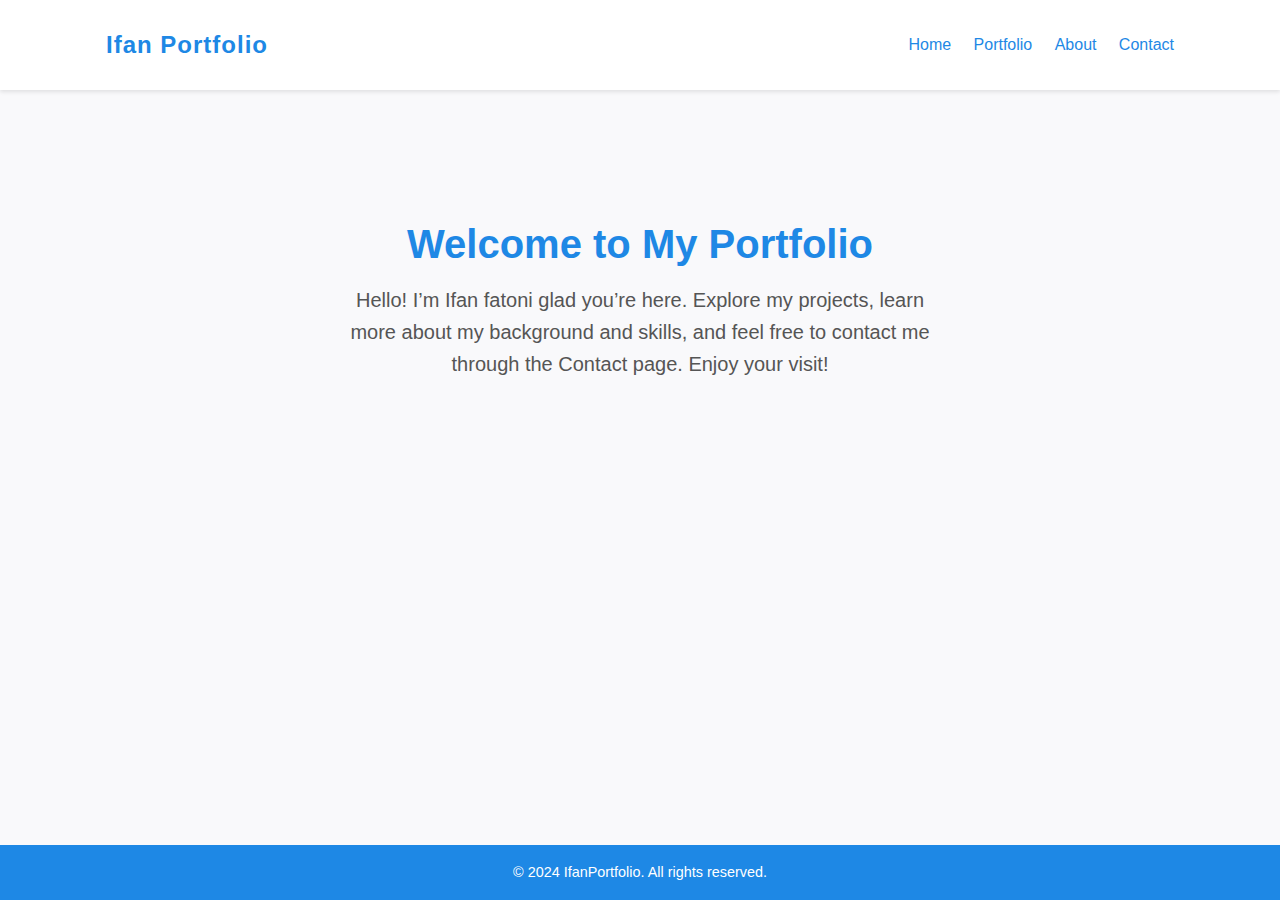
<file: index.html>
<!DOCTYPE html>
<html lang="en">
<head>
    <meta charset="UTF-8" />
    <meta name="viewport" content="width=device-width, initial-scale=1" />
    <title>Home - Personal Portfolio</title>
    <link rel="stylesheet" href="styles.css" />
</head>
<body>
<header>
    <nav role="navigation" aria-label="Main Navigation">
        <a href="index.html" class="nav-logo">Ifan Portfolio</a>
        <ul class="nav-links">
            <li><a href="index.html" aria-current="page">Home</a></li>
            <li><a href="portofolio.html">Portfolio</a></li>
            <li><a href="about.html">About</a></li>
            <li><a href="contact.html">Contact</a></li>
        </ul>
    </nav>
</header>
<main>
    <section class="home-intro" aria-label="Welcome Introduction">
        <h1>Welcome to My Portfolio</h1>
        <p>Hello! I’m Ifan fatoni glad you’re here. Explore my projects, learn more about my background and skills, 
            and feel free to contact me through the Contact page. Enjoy your visit!</p>
    </section>
</main>
<footer>
    &copy; 2024 IfanPortfolio. All rights reserved.
</footer>
</body>
</html>
</file>
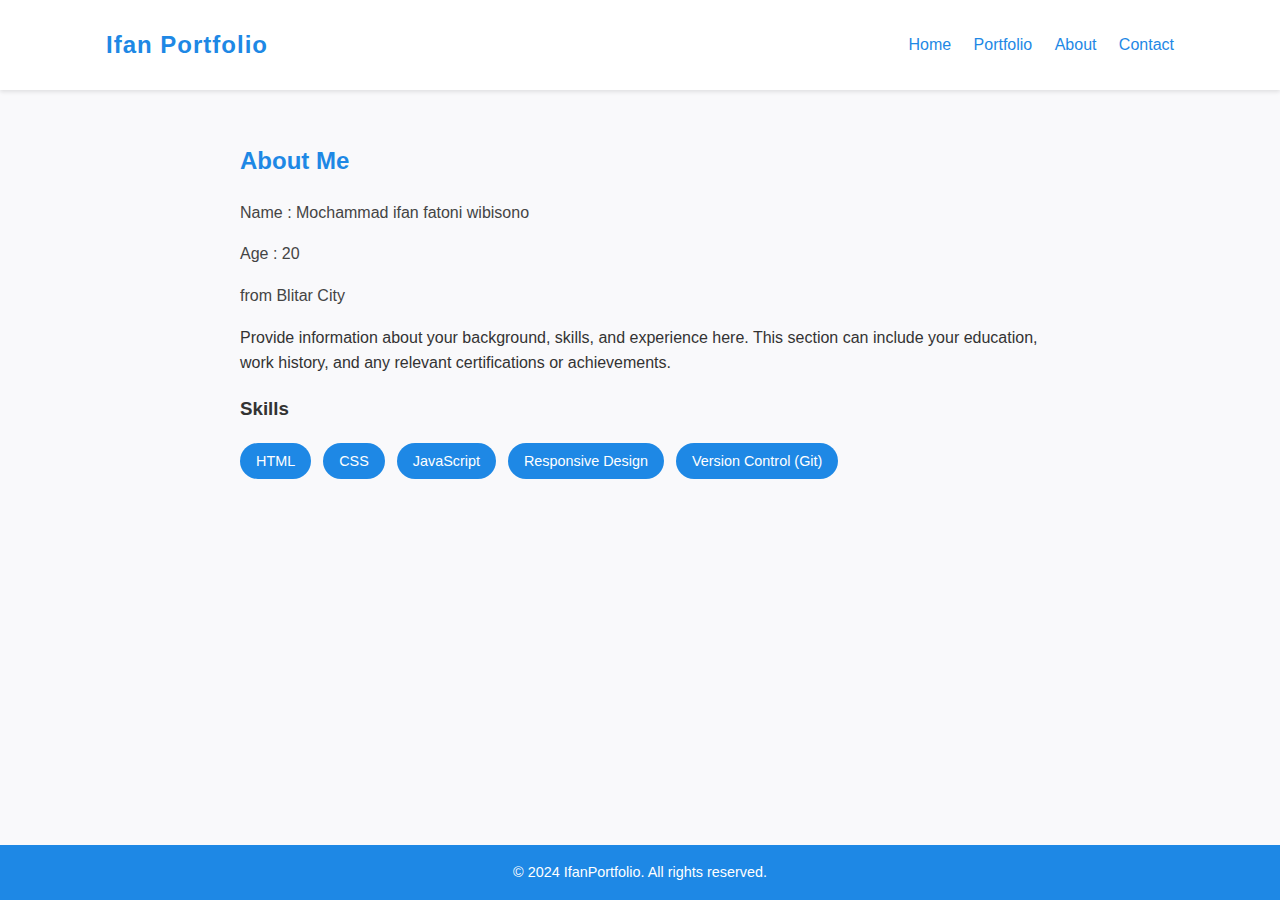
<file: about.html>
<!DOCTYPE html>
<html lang="en">
<head>
    <meta charset="UTF-8" />
    <meta name="viewport" content="width=device-width, initial-scale=1" />
    <title>About - Personal Portfolio</title>
    <link rel="stylesheet" href="styles.css" />
</head>
<body>
<header>
    <nav role="navigation" aria-label="Main Navigation">
        <a href="index.html" class="nav-logo">Ifan Portfolio</a>
        <ul class="nav-links">
            <li><a href="index.html">Home</a></li>
            <li><a href="portoofolio.html">Portfolio</a></li>
            <li><a href="about.html" aria-current="page">About</a></li>
            <li><a href="contact.html">Contact</a></li>
        </ul>
    </nav>
</header>
<main>
    <section class="about-section" aria-label="About Me">
        <h2>About Me</h2>
        <p> Name : Mochammad ifan fatoni wibisono</p>
        <p> Age : 20 </p>
        <p> from Blitar City </p>
            Provide information about your background, skills, and experience here. This section can include your education, work history, and any relevant certifications or achievements.</p>
        <h3>Skills</h3>
        <ul class="skills-list">
            <li>HTML</li>
            <li>CSS</li>
            <li>JavaScript</li>
            <li>Responsive Design</li>
            <li>Version Control (Git)</li>
            <!-- Add more skills as needed -->
        </ul>
    </section>
</main>
<footer>
    &copy; 2024 IfanPortfolio. All rights reserved.
</footer>
</body>
</html>
</file>
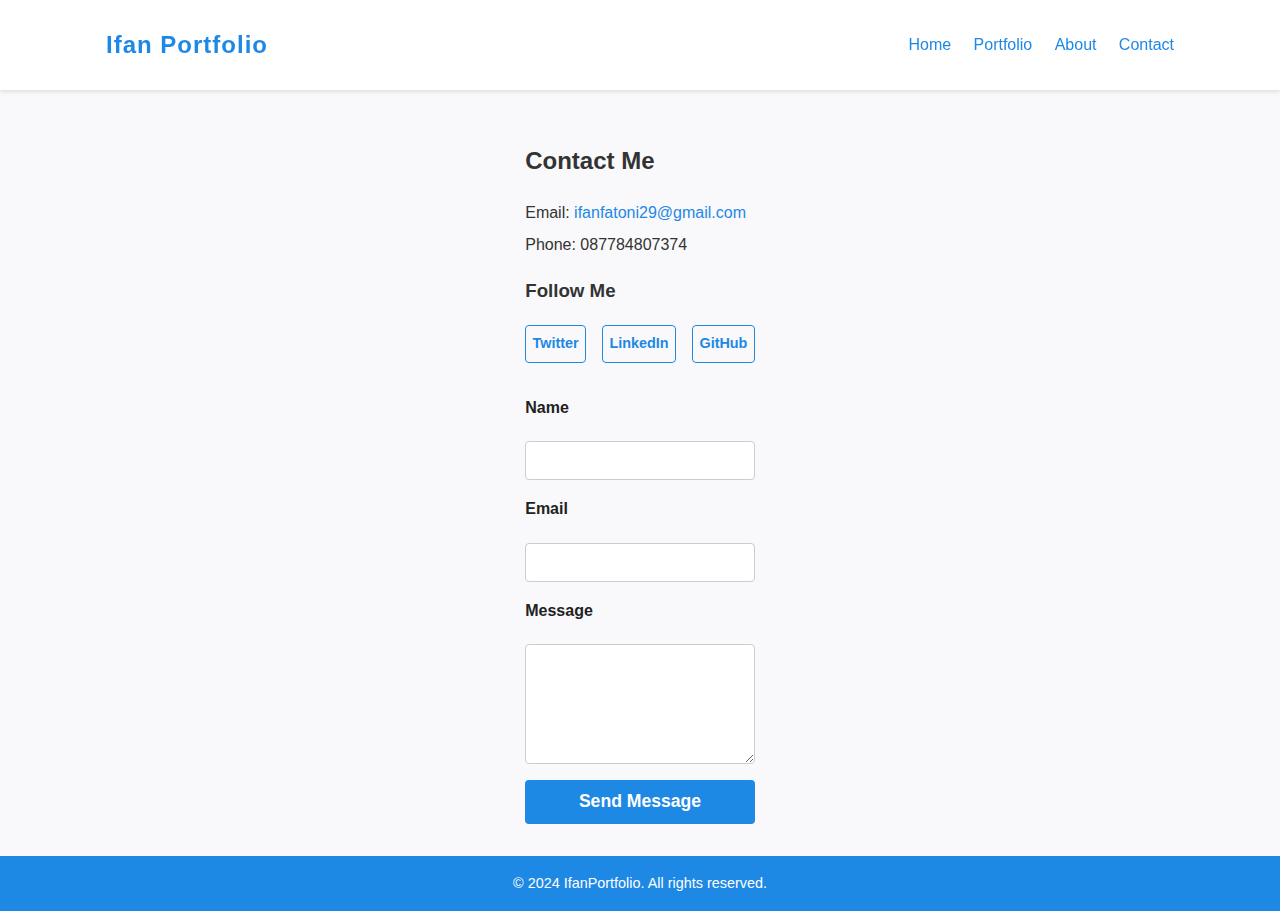
<file: contact.html>
<!DOCTYPE html>
<html lang="en">
<head>
    <meta charset="UTF-8" />
    <meta name="viewport" content="width=device-width, initial-scale=1" />
    <title>Contact - Personal Portfolio</title>
    <link rel="stylesheet" href="styles.css" />
</head>
<body>
<header>
    <nav role="navigation" aria-label="Main Navigation">
        <a href="index.html" class="nav-logo">Ifan Portfolio</a>
        <ul class="nav-links">
            <li><a href="index.html">Home</a></li>
            <li><a href="portofolio.html">Portfolio</a></li>
            <li><a href="about.html">About</a></li>
            <li><a href="contact.html" aria-current="page">Contact</a></li>
        </ul>
    </nav>
</header>
<main>
    <section class="contact-section" aria-label="Contact Information">
        <h2>Contact Me</h2>
        <div class="contact-info">
            <p>Email: <a href="mailto:your-email@example.com">ifanfatoni29@gmail.com</a></p>
            <p>Phone: 087784807374</p>
            <h3>Follow Me</h3>
            <ul class="social-links">
                <li><a href="https://twitter.com/yourprofile" target="_blank">Twitter</a></li>
                <li><a href="https://linkedin.com/in/yourprofile" target="_blank">LinkedIn</a></li>
                <li><a href="https://github.com/ifan2305" target="_blank">GitHub</a></li>
            </ul>
        </div>
        <form action="#" method="post">
            <label for="name">Name</label>
            <input type="text" id="name" name="name" required />
            <label for="email">Email</label>
            <input type="email" id="email" name="email" required />
            <label for="message">Message</label>
            <textarea id="message" name="message" required></textarea>
            <button type="submit">Send Message</button>
        </form>
    </section>
</main>
<footer>
    &copy; 2024 IfanPortfolio. All rights reserved.
</footer>
</body>
</html>
</file>
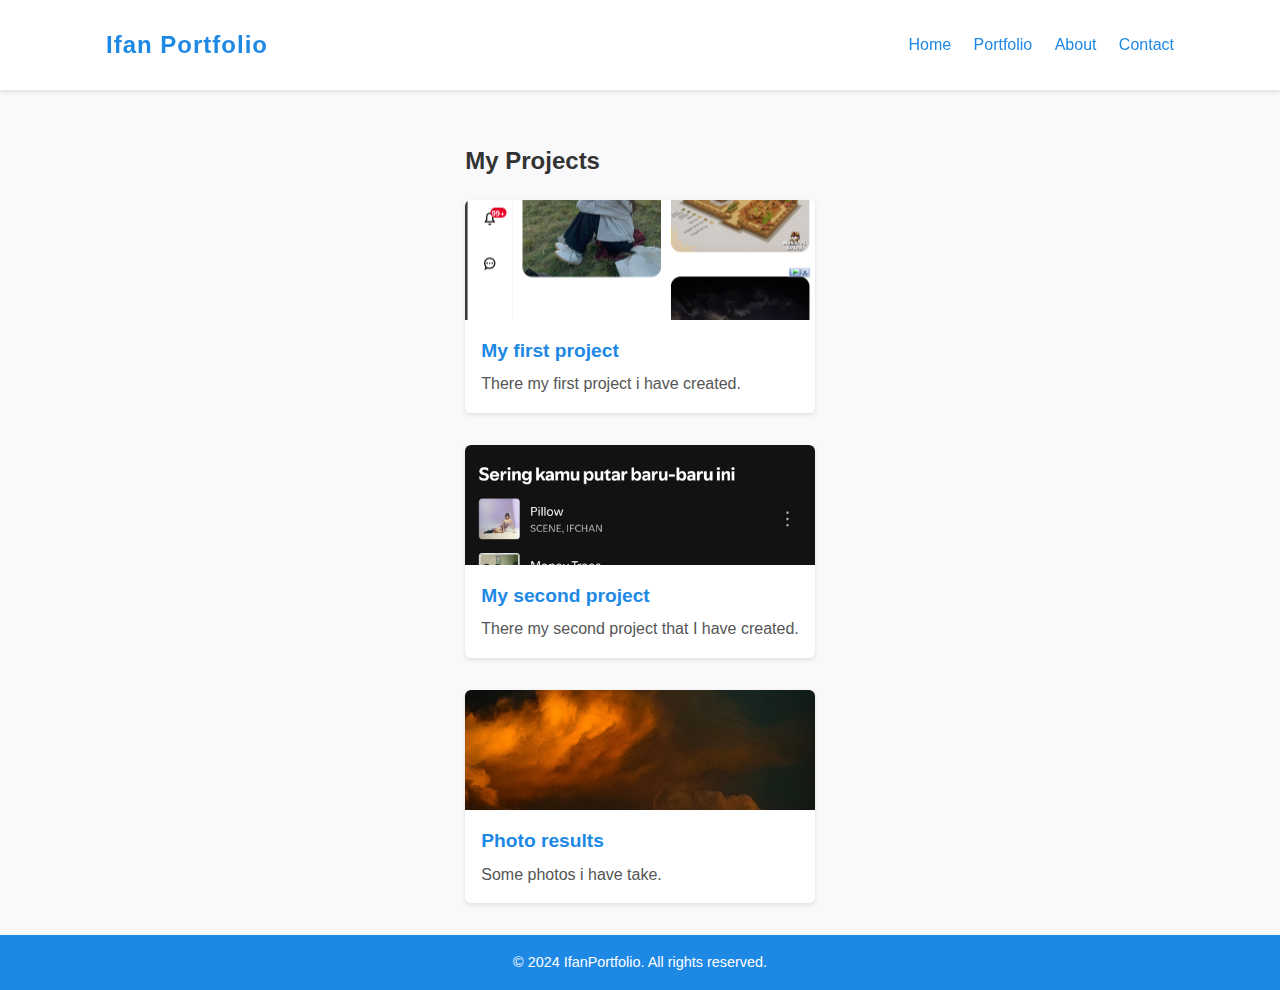
<file: portofolio.html>
<!DOCTYPE html>
<html lang="en">
<head>
    <meta charset="UTF-8" />
    <meta name="viewport" content="width=device-width, initial-scale=1" />
    <title>Portfolio - Personal Portfolio</title>
    <link rel="stylesheet" href="styles.css" />
</head>
<body>
<header>
    <nav role="navigation" aria-label="Main Navigation">
        <a href="index.html" class="nav-logo">Ifan Portfolio</a>
        <ul class="nav-links">
            <li><a href="index.html">Home</a></li>
            <li><a href="portofolio.html" aria-current="page">Portfolio</a></li>
            <li><a href="about.html">About</a></li>
            <li><a href="contact.html">Contact</a></li>
        </ul>
    </nav>
</header>
<main>
    <section class="portfolio-section" aria-label="My Projects">
        <h2>My Projects</h2>
        <div class="project-grid">
            <div class="project-card">
                <img src="project1.png" alt="Project 1" />
                <div class="project-content">
                    <h3>My first project</h3>
                    <p>There my first project i have created.</p>
                </div>
            </div>
            <div class="project-card">
                <img src="project2.jpg" alt="Project 2" />
                <div class="project-content">
                    <h3>My second project</h3>
                    <p>There my second project that I have created.</p>
                </div>
            </div>
            <div class="project-card">
                <img src="project3.jpg" alt="Project 3" />
                <div class="project-content">
                    <h3> Photo results </h3>
                    <p>Some photos i have take.</p>
                </div>
            </div>
            <!-- Add more projects as needed -->
        </div>
    </section>
</main>
<footer>
    &copy; 2024 IfanPortfolio. All rights reserved.
</footer>
</body>
</html>
</file>
<file: styles.css>
*, *::before, *::after {
    box-sizing: border-box;
}
body {
    margin: 0;
    font-family: 'Segoe UI', Tahoma, Geneva, Verdana, sans-serif;
    background: #f9f9fb;
    color: #333;
    line-height: 1.6;
    display: flex;
    flex-direction: column;
    min-height: 100vh;
}
a {
    color: #1e88e5;
    text-decoration: none;
}
a:hover,
a:focus {
    text-decoration: underline;
}
header {
    background-color: #fff;
    box-shadow: 0 2px 4px rgb(0 0 0 / 0.1);
    position: sticky;
    top: 0;
    z-index: 1000;
}
nav {
    max-width: 1100px;
    margin: 0 auto;
    display: flex;
    justify-content: space-between;
    align-items: center;
    padding: 1rem;
}
.nav-logo {
    font-weight: 700;
    font-size: 1.5rem;
    color: #1e88e5;
    letter-spacing: 1px;
}
.nav-links {
    list-style: none;
    display: flex;
    gap: 1.4rem;
}
main {
    flex-grow: 1;
    max-width: 1100px;
    margin: 2rem auto;
    padding: 0 1rem;
}
footer {
    background-color: #1e88e5;
    color: white;
    text-align: center;
    padding: 1rem 0;
    font-size: 0.9rem;
}

/* Home Page Styles */
.home-intro {
    text-align: center;
    padding: 4rem 1rem;
}
.home-intro h1 {
    font-size: 2.5rem;
    margin-bottom: 0.5rem;
    color: #1e88e5;
}
.home-intro p {
    font-size: 1.25rem;
    max-width: 600px;
    margin: 0 auto;
    color: #555;
}

/* Portfolio Page Styles */
.project-grid {
    display: grid;
    gap: 2rem;
    grid-template-columns: repeat(auto-fit,minmax(250px,1fr));
}
.project-card {
    background: white;
    border-radius: 6px;
    box-shadow: 0 2px 5px rgb(0 0 0 / 0.1);
    overflow: hidden;
    display: flex;
    flex-direction: column;
}
.project-card img {
    width: 100%;
    height: 160px;
    object-fit: cover;
    object-position: center;
}
.project-content {
    padding: 1rem;
    flex-grow: 1;
}
.project-content h3 {
    margin-top: 0;
    margin-bottom: 0.5rem;
    color: #1e88e5;
}
.project-content p {
    margin: 0;
    color: #555;
}

/* About Page Styles */
.about-section {
    max-width: 800px;
    margin: 0 auto;
}
.about-section h2 {
    color: #1e88e5;
}
.about-section p {
    margin-bottom: 1rem;
    color: #444;
}
.skills-list {
    list-style: none;
    padding: 0;
    display: flex;
    flex-wrap: wrap;
    gap: 0.75rem;
}
.skills-list li {
    background-color: #1e88e5;
    color: white;
    padding: 0.4rem 1rem;
    border-radius: 20px;
    font-size: 0.9rem;
}

/* Contact Page Styles */
.contact-info {
    max-width: 400px;
    margin-bottom: 2rem;
}
.contact-info h2 {
    color: #1e88e5;
}
.contact-info p {
    margin: 0.4rem 0;
}
.social-links {
    list-style: none;
    padding: 0;
    display: flex;
    gap: 1rem;
}
.social-links a {
    display: inline-block;
    padding: 0.4rem;
    color: #1e88e5;
    font-weight: 600;
    border: 1px solid #1e88e5;
    border-radius: 4px;
    font-size: 0.9rem;
}
.social-links a:hover,
.social-links a:focus {
    background-color: #1e88e5;
    color: white;
    text-decoration: none;
}

/* Contact Form */
form {
    max-width: 500px;
    display: flex;
    flex-direction: column;
    gap: 1rem;
}
label {
    font-weight: 600;
    margin-bottom: 0.3rem;
    display: block;
    color: #222;
}
input[type="text"],
input[type="email"],
textarea {
    width: 100%;
    padding: 0.6rem;
    font-size: 1rem;
    border: 1px solid #ccc;
    border-radius: 4px;
    resize: vertical;
    font-family: inherit;
}
textarea {
    min-height: 120px;
}
button[type="submit"] {
    background-color: #1e88e5;
    color: white;
    font-weight: 700;
    border: none;
    cursor: pointer;
    border-radius: 4px;
    padding: 0.7rem;
    font-size: 1.1rem;
    transition: background-color 0.3s ease;
}
button[type="submit"]:hover,
button[type="submit"]:focus {
    background-color: #1565c0;
}

/* Responsive Adjustments */
@media (max-width: 600px) {
    .nav-links {
        gap: 1rem;
    }
    .home-intro h1 {
        font-size: 2rem;
    }
    .home-intro p {
        font-size: 1rem;
    }
}

@media (max-width: 400px) {
    .nav-links {
        flex-direction: column;
        gap: 0.5rem;
    }
    .project-grid {
        grid-template-columns: 1fr;
    }
}
        .project-card img {
            height: 120px;
        }
        .project-content h3 {
            font-size: 1.2rem;
            margin-bottom: 0.3rem; 
        }
</file>
